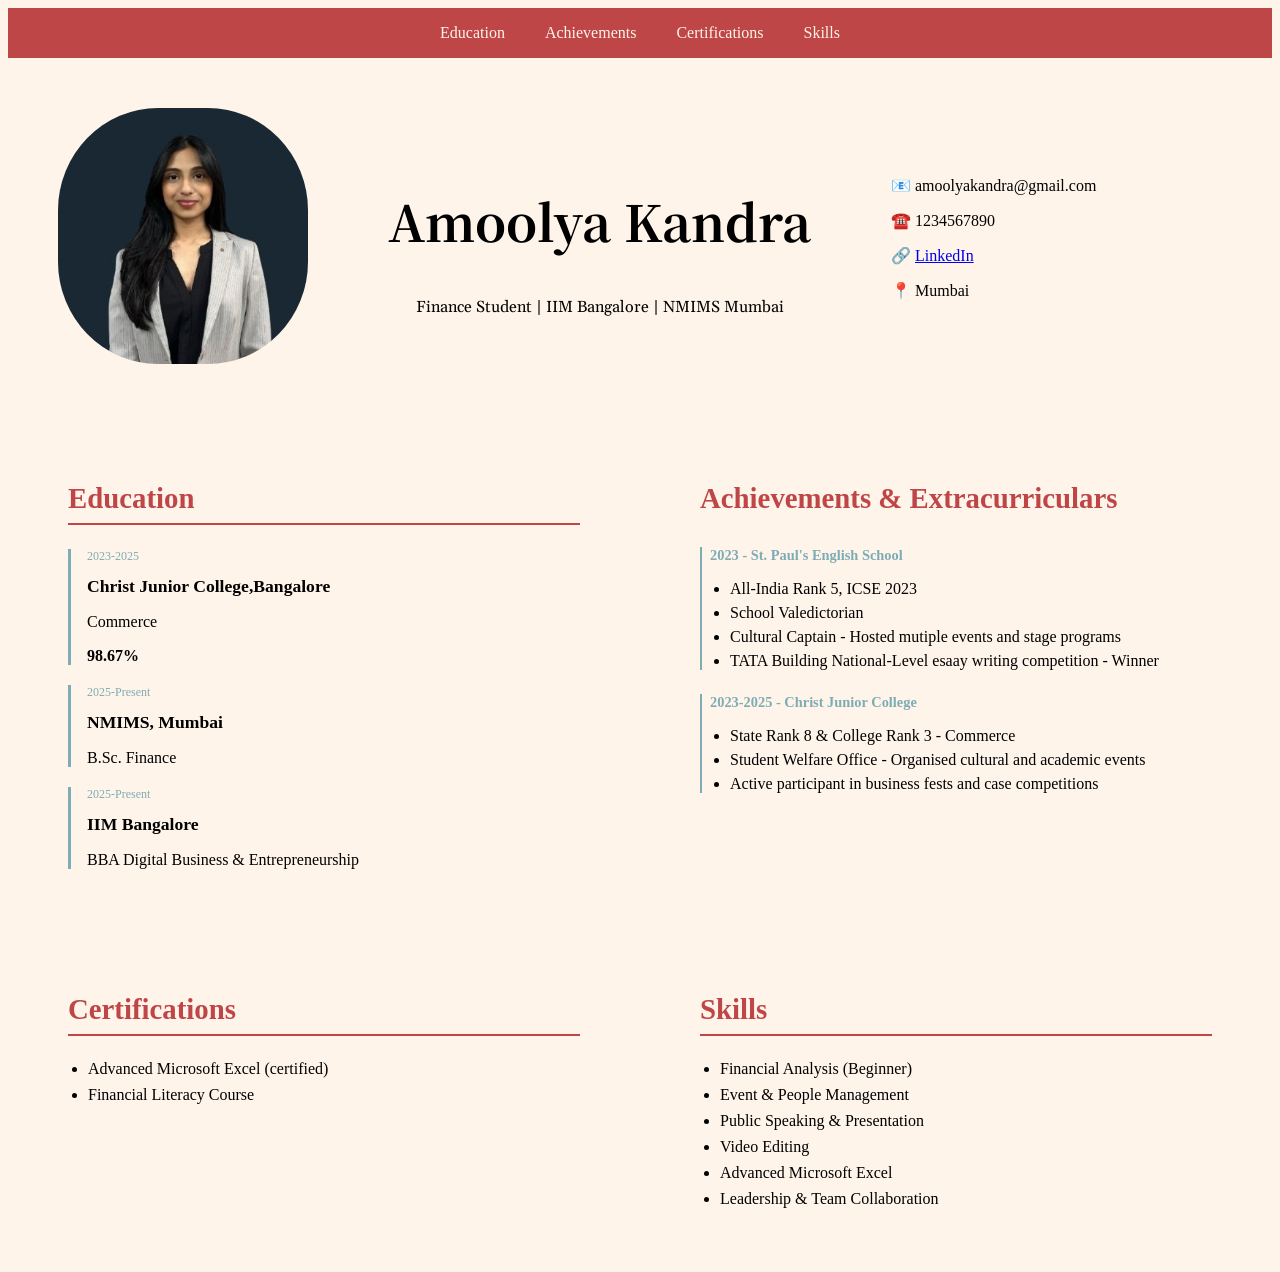
<file: index.html>
<!DOCTYPE html>
<html lang="en">
<head>
    <meta charset="UTF-8">
    <meta name="viewport" content="width=device-width, initial-scale=1.0">
    <title>Amoolya Kandra | Resume</title>
    <link rel="stylesheet" href="./Styles Final.css">

    <link rel="preconnect" href="https://fonts.googleapis.com">
<link rel="preconnect" href="https://fonts.gstatic.com" crossorigin>
<link href="https://fonts.googleapis.com/css2?family=Noto+Serif+JP:wght@200..900&display=swap" rel="stylesheet">

<link rel="preconnect" href="https://fonts.googleapis.com">
<link rel="preconnect" href="https://fonts.gstatic.com" crossorigin>
<link href="https://fonts.googleapis.com/css2?family=Gelasio:ital,wght@0,400..700;1,400..700&family=Noto+Serif+JP:wght@200..900&display=swap" rel="stylesheet">

</head>
<body>
    <nav class="navbar">
    <a href="education.html">Education</a>
    <a href="achievements.html">Achievements</a>
    <a href="certifications.html">Certifications</a>
    <a href="skills.html">Skills</a>
</nav>
    <section class="Name">
<div class="Photo"> 
    <img src="./profile.jpg" alt="Amoolya Kandra">
</div>

        <div class="name">
<h1>Amoolya Kandra </h1>

<p>Finance Student | IIM Bangalore | NMIMS Mumbai </p>
</div>

<div class="Contact">
<p>📧 amoolyakandra@gmail.com</p>
<p>☎️ 1234567890</p>
<p>🔗 <a href="https://www.linkedin.com/in/amoolyakandra/" target="_blank"> LinkedIn </a></p>
<p>📍 Mumbai</p>

</div>

    </section>

   <div class="row">
    <section class="Education" id="Education">
<h2>Education</h2>

<div class="education"> 
<p class="year"> 2023-2025</p>
<h3>Christ Junior College,Bangalore</h3>
<p class="course">Commerce</p>
<p class="marks"> 98.67%</p>
</div>

<div class="education">
<p class="year"> 2025-Present</p>
<h3>NMIMS, Mumbai</h3>
<p class="course">B.Sc. Finance</p>
</div>

<div class="education">
<p class="year"> 2025-Present</p>
<h3>IIM Bangalore</h3>
<p class="course">BBA Digital Business & Entrepreneurship</p>
</div>

    </section>


    <section class="Achievements" id="Achievements"> 
        <h2>Achievements & Extracurriculars</h2>

        <div class="achievements">
            <p class="Ayear">2023 - St. Paul's English School</p>
            <ul>
                <li>All-India Rank 5, ICSE 2023</li>
                <li>School Valedictorian</li>
                <li>Cultural Captain - Hosted mutiple events and stage programs</li>
                <li>TATA Building National-Level esaay writing competition - Winner</li>
            </ul>
        </div>

        <div class="achievements">
            <p class="Ayear">2023-2025 - Christ Junior College</p>
            <ul>
                <li>State Rank 8 & College Rank 3 - Commerce </li>
                <li>Student Welfare Office - Organised cultural and academic events</li>
                <li>Active participant in business fests and case competitions </li>
            </ul>    
        </div>
</section>
</div>

<div class="row">
    <section class="Certifications" id="Certifications">
        <h2>Certifications</h2>
        <ul>
            <li>Advanced Microsoft Excel (certified) </li>
            <li>Financial Literacy Course</li>
        </ul>
    </section>



    <section class="Skills" id="Skills">
        <h2>Skills</h2>
        <ul>
        <li>Financial Analysis (Beginner)</li>
        <li>Event & People Management</li>
        <li>Public Speaking & Presentation</li>
        <li>Video Editing</li>
        <li>Advanced Microsoft Excel</li>
        <li>Leadership & Team Collaboration</li>
    </ul>
    </section>
    </div>
</body>
</html>
</file>
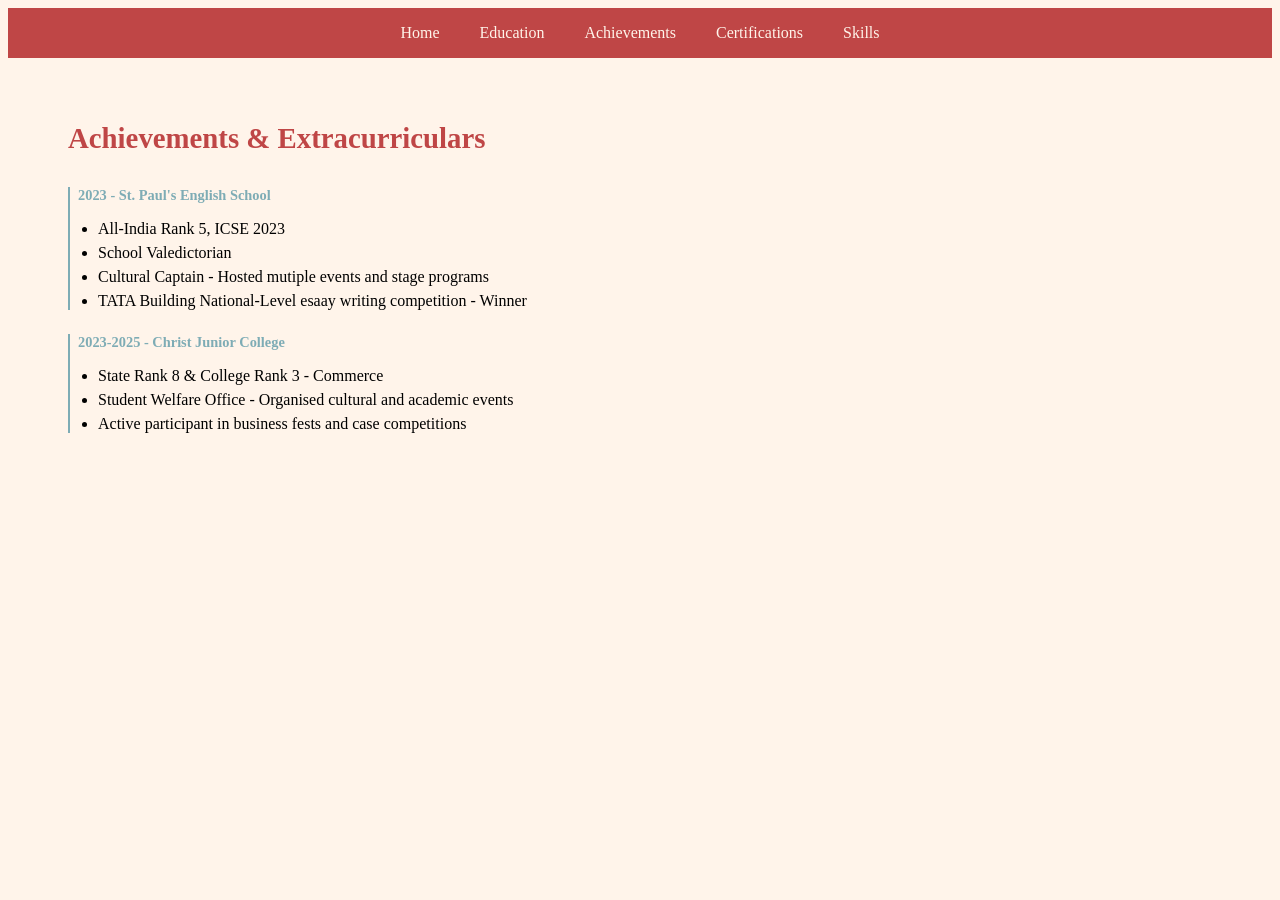
<file: achievements.html>
<!DOCTYPE html>
<html lang="en">
<head>
    <meta charset="UTF-8">
    <meta name="viewport" content="width=device-width, initial-scale=1.0">
    <title>Achievements | Amoolya Kandra</title>
    <link rel="stylesheet" href="Styles Final.css">
</head>
<body>
    <nav class="navbar">
        <a href="Index Final.html">Home</a>
        <a href="education.html">Education</a>
        <a href="achievements.html">Achievements</a>
        <a href="certifications.html">Certifications</a>
        <a href="skills.html">Skills</a>
    </nav>
    
     <section class="Achievements" id="Achievements"> 
        <h2>Achievements & Extracurriculars</h2>

        <div class="achievements">
            <p class="Ayear">2023 - St. Paul's English School</p>
            <ul>
                <li>All-India Rank 5, ICSE 2023</li>
                <li>School Valedictorian</li>
                <li>Cultural Captain - Hosted mutiple events and stage programs</li>
                <li>TATA Building National-Level esaay writing competition - Winner</li>
            </ul>
        </div>

        <div class="achievements">
            <p class="Ayear">2023-2025 - Christ Junior College</p>
            <ul>
                <li>State Rank 8 & College Rank 3 - Commerce </li>
                <li>Student Welfare Office - Organised cultural and academic events</li>
                <li>Active participant in business fests and case competitions </li>
            </ul>    
        </div>
</section>

</body>
</html>
</file>
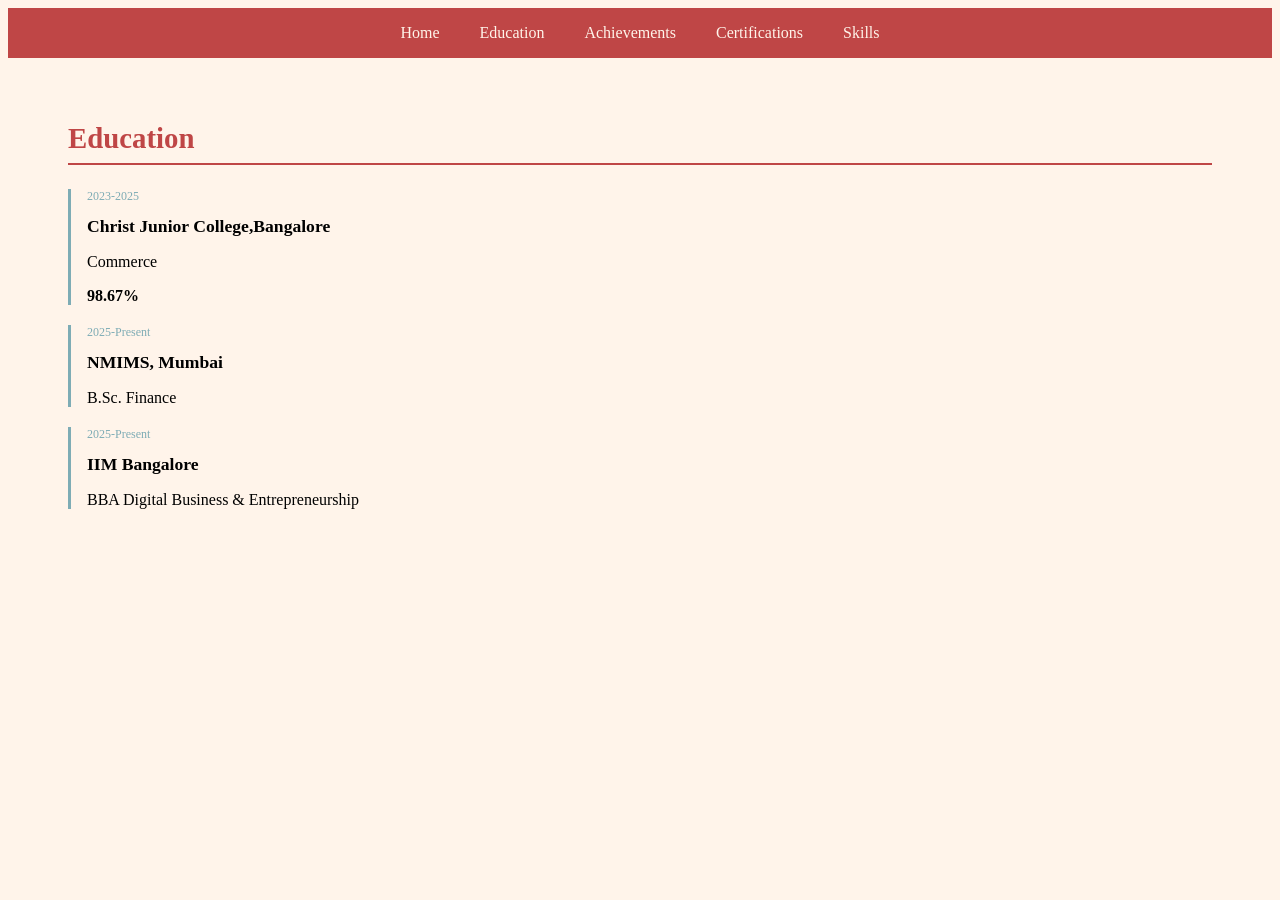
<file: education.html>
<!DOCTYPE html>
<html lang="en">
<head>
    <meta charset="UTF-8">
    <meta name="viewport" content="width=device-width, initial-scale=1.0">
    <title>Education | Amoolya Kandra</title>
    <link rel="stylesheet" href="Styles Final.css">
</head>

<body>
    <nav class="navbar"> <a href="Index Final.html">Home</a>
        <a href="education.html">Education</a>
        <a href="achievements.html">Achievements</a>
        <a href="certifications.html">Certifications</a>
        <a href="skills.html">Skills</a>
    </nav>
 <section class="Education" id="Education">
<h2>Education</h2>

<div class="education"> 
<p class="year"> 2023-2025</p>
<h3>Christ Junior College,Bangalore</h3>
<p class="course">Commerce</p>
<p class="marks"> 98.67%</p>
</div>

<div class="education">
<p class="year"> 2025-Present</p>
<h3>NMIMS, Mumbai</h3>
<p class="course">B.Sc. Finance</p>
</div>

<div class="education">
<p class="year"> 2025-Present</p>
<h3>IIM Bangalore</h3>
<p class="course">BBA Digital Business & Entrepreneurship</p>
</div>

    </section>

</body>
</html>
</file>
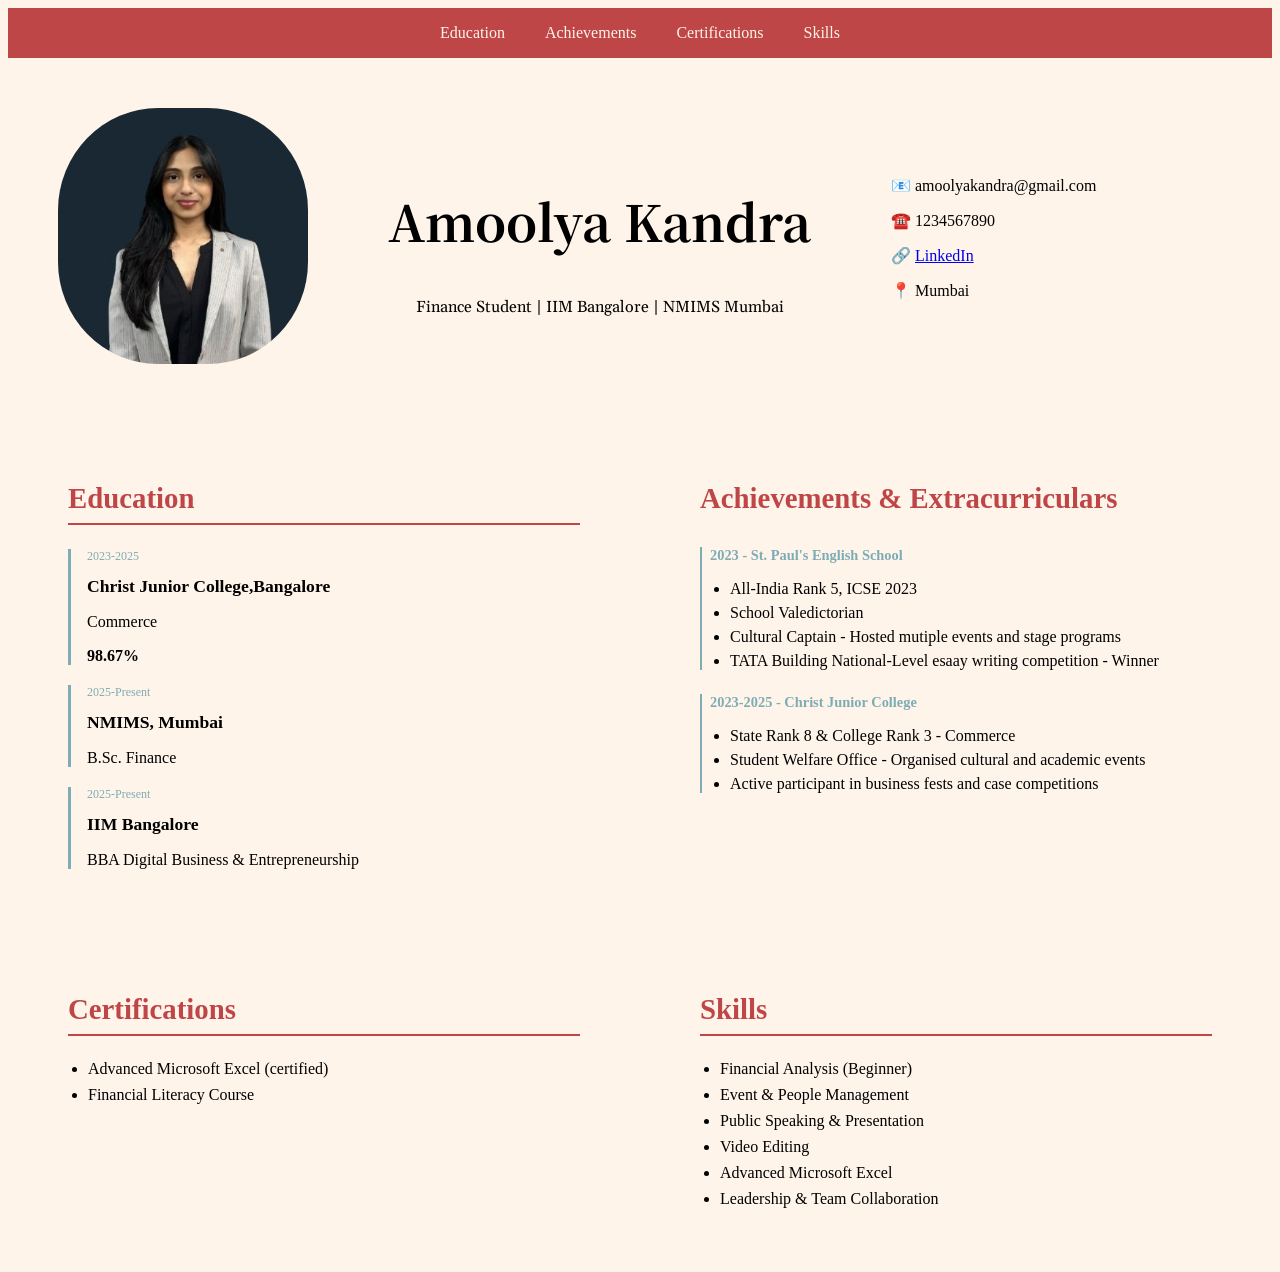
<file: Index Final.html>
<!DOCTYPE html>
<html lang="en">
<head>
    <meta charset="UTF-8">
    <meta name="viewport" content="width=device-width, initial-scale=1.0">
    <title>Amoolya Kandra | Resume</title>
    <link rel="stylesheet" href="./Styles Final.css">

    <link rel="preconnect" href="https://fonts.googleapis.com">
<link rel="preconnect" href="https://fonts.gstatic.com" crossorigin>
<link href="https://fonts.googleapis.com/css2?family=Noto+Serif+JP:wght@200..900&display=swap" rel="stylesheet">

<link rel="preconnect" href="https://fonts.googleapis.com">
<link rel="preconnect" href="https://fonts.gstatic.com" crossorigin>
<link href="https://fonts.googleapis.com/css2?family=Gelasio:ital,wght@0,400..700;1,400..700&family=Noto+Serif+JP:wght@200..900&display=swap" rel="stylesheet">

</head>
<body>
    <nav class="navbar">
    <a href="education.html">Education</a>
    <a href="achievements.html">Achievements</a>
    <a href="certifications.html">Certifications</a>
    <a href="skills.html">Skills</a>
</nav>
    <section class="Name">
<div class="Photo"> 
    <img src="./profile.jpg" alt="Amoolya Kandra">
</div>

        <div class="name">
<h1>Amoolya Kandra </h1>

<p>Finance Student | IIM Bangalore | NMIMS Mumbai </p>
</div>

<div class="Contact">
<p>📧 amoolyakandra@gmail.com</p>
<p>☎️ 1234567890</p>
<p>🔗 <a href="https://www.linkedin.com/in/amoolyakandra/" target="_blank"> LinkedIn </a></p>
<p>📍 Mumbai</p>

</div>

    </section>

   <div class="row">
    <section class="Education" id="Education">
<h2>Education</h2>

<div class="education"> 
<p class="year"> 2023-2025</p>
<h3>Christ Junior College,Bangalore</h3>
<p class="course">Commerce</p>
<p class="marks"> 98.67%</p>
</div>

<div class="education">
<p class="year"> 2025-Present</p>
<h3>NMIMS, Mumbai</h3>
<p class="course">B.Sc. Finance</p>
</div>

<div class="education">
<p class="year"> 2025-Present</p>
<h3>IIM Bangalore</h3>
<p class="course">BBA Digital Business & Entrepreneurship</p>
</div>

    </section>


    <section class="Achievements" id="Achievements"> 
        <h2>Achievements & Extracurriculars</h2>

        <div class="achievements">
            <p class="Ayear">2023 - St. Paul's English School</p>
            <ul>
                <li>All-India Rank 5, ICSE 2023</li>
                <li>School Valedictorian</li>
                <li>Cultural Captain - Hosted mutiple events and stage programs</li>
                <li>TATA Building National-Level esaay writing competition - Winner</li>
            </ul>
        </div>

        <div class="achievements">
            <p class="Ayear">2023-2025 - Christ Junior College</p>
            <ul>
                <li>State Rank 8 & College Rank 3 - Commerce </li>
                <li>Student Welfare Office - Organised cultural and academic events</li>
                <li>Active participant in business fests and case competitions </li>
            </ul>    
        </div>
</section>
</div>

<div class="row">
    <section class="Certifications" id="Certifications">
        <h2>Certifications</h2>
        <ul>
            <li>Advanced Microsoft Excel (certified) </li>
            <li>Financial Literacy Course</li>
        </ul>
    </section>



    <section class="Skills" id="Skills">
        <h2>Skills</h2>
        <ul>
        <li>Financial Analysis (Beginner)</li>
        <li>Event & People Management</li>
        <li>Public Speaking & Presentation</li>
        <li>Video Editing</li>
        <li>Advanced Microsoft Excel</li>
        <li>Leadership & Team Collaboration</li>
    </ul>
    </section>
    </div>
</body>
</html>
</file>
<file: Styles Final.css>
:root {
--red: #BF4646;
--beige:  #EDDCC6;
--cream: #FFF4EA;
--blue:#7EACB5;
}

body {background-color: var(--cream);}


.Name {
    display: flex;
align-items: center;
padding: 50px;
gap: 80px;
}

.name h1{font-size: 50px;
    font-family:"Noto Serif JP";
text-align: center;
flex: 1;}

.name p{font-family:Gelasio;
display: flex;
flex-direction: column;
align-items: center;}

.Photo img{border-radius: 40%;
width: 250px;}

.Education {
padding: 40px 60px;
background-color: var(--cream);
}

.Education h2 {
    color: var(--red);
font-size: 1.8rem;
margin-bottom: 24px;
padding-bottom: 8px;
border-bottom: 2px solid var(--red);
}

.education {
    margin-bottom: 20px;
padding-left: 16px;
border-left: 3px solid var(--blue);
}

.year {font-size:0.75rem;
    color:var(--blue)}

.education h3 {font-size: 1.1rem;
margin: 2px 0;
}

.marks {
font-weight: bold;
}

.Achievements {padding: 40px 60px;
background-color: var(--cream);}


.Achievements h2 {font-size: 1.8rem;
    color: var(--red);
margin-bottom: 24px;
padding-bottom: 8px;
border-bottom: 2px solid var(--red;)
}

.achievements {
margin-bottom: 24px;
padding-left: 8px;
border-left: 2px solid var(--blue);
}

.Ayear {font-size: 0.9rem;
    font-weight: bold;
    margin-bottom: 8px;
color: var(--blue);}

.achievements ul{padding-left: 20px;}

.achievements li{margin-bottom: 6px;}

.Certifications {
padding: 40px 60px;
background-color: var(--cream);
}

.Certifications h2 {
    color: var(--red);
font-size: 1.8rem;
margin-bottom: 24px;
padding-bottom: 8px;
border-bottom: 2px solid var(--red);
}

.Certifications ul {
    padding-left: 20px;
}

.Certifications li {margin-bottom: 8px;}

.Skills {padding: 40px 60px;
background-color: var(--cream);}

.Skills h2 
{font-size: 1.8rem;
    color: var(--red);
    margin-bottom: 24px;
    padding-bottom: 8px;
    border-bottom: 2px solid var(--red);}

.Skills ul {padding-left: 20px;}

.Skills li{margin-bottom: 8px;}

.row {display:flex;}

.row section {width: 50%;}

.navbar {display: flex;
justify-content: center;
gap: 40px;
padding: 16px;
position: sticky;
top: 0;}

.navbar a {text-decoration: none;
font-size: 1rem;}


.navbar {
    display: flex;
    justify-content: center;
    gap: 40px;
    padding: 16px;
    position: sticky;
    top: 0;
    background-color: var(--red);
}

.navbar a {
    text-decoration: none;
    font-size: 1rem;
    color: var(--cream);
}

.navbar a:hover {
    color: var(--beige);
}
</file>
